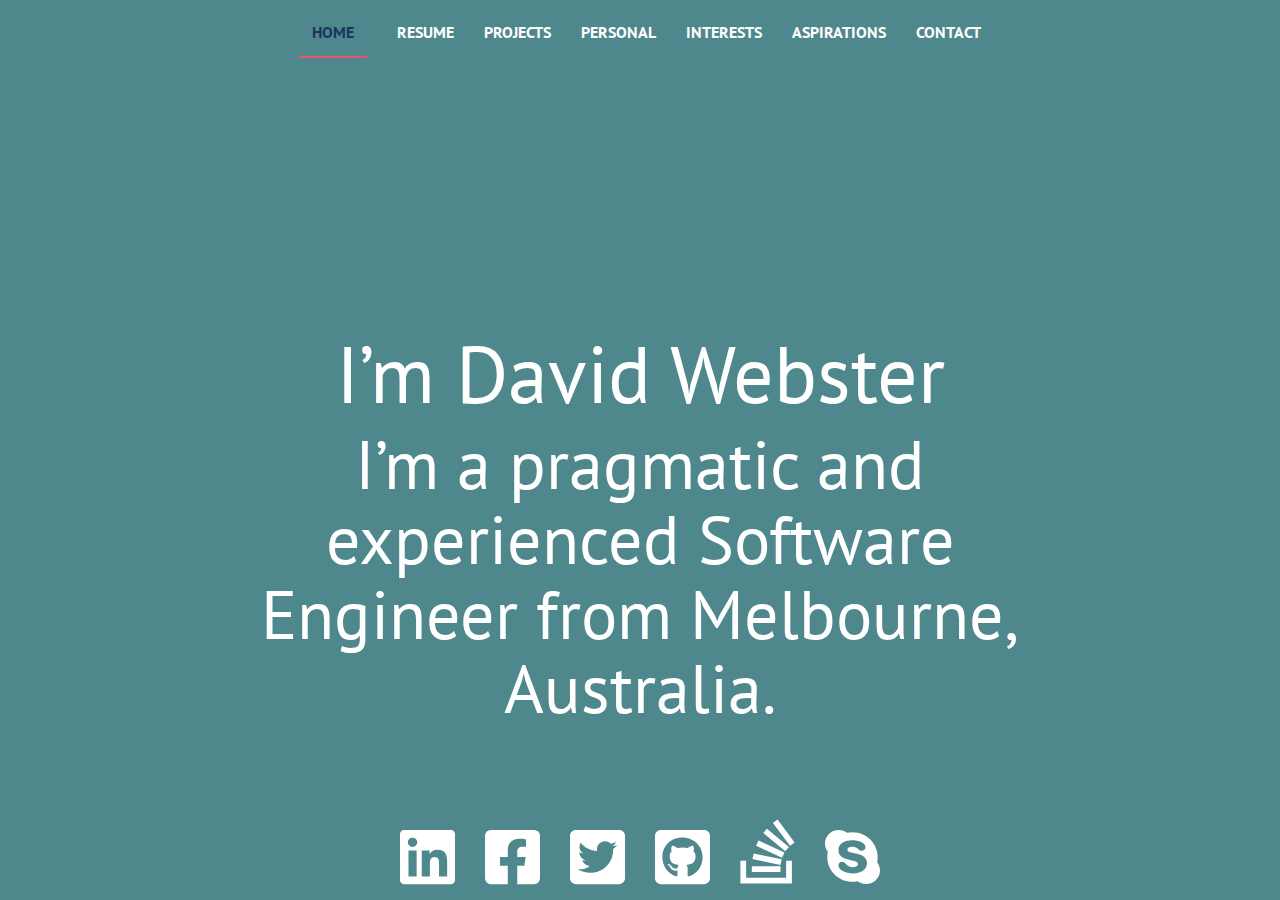
<file: index.html>
<!DOCTYPE html>
<html>
	<head>
		<script async src="https://www.googletagmanager.com/gtag/js?id=UA-12233647-6"></script>
		<script>
			window.dataLayer = window.dataLayer || [];
			function gtag(){dataLayer.push(arguments);}
			gtag('js', new Date());
			gtag('config', 'UA-12233647-6');
		</script>
		<meta name="viewport" content="width=device-width, initial-scale=1">
		<title>David Webster</title>
		<link href="https://fonts.googleapis.com/css?family=PT+Sans:400,700&display=swap" rel="stylesheet"> 
		<link href='styles.css' rel='stylesheet' type='text/css'>
	</head>
	<body class="home">
		<header>
			<h1><a href="/">Home</a></h1>
			<a href="/resume.html">Resume</a>
			<a href="/projects.html">Projects</a>
			<a href="/personal.html">Personal</a>
			<a href="/interests.html">Interests</a>
			<a href="/aspirations.html">Aspirations</a>
			<a href="/contact.html">Contact</a>
		</header>
		<main>
			<h1>I&rsquo;m David Webster</h1>
			<p>I&rsquo;m a pragmatic and experienced Software Engineer from Melbourne, Australia.</p>
		</main>
		<footer>
			<a href="https://www.linkedin.com/in/david-webster-a601bb1/" target="_blank"><img src="icons/linkedin.svg" alt="LinkedIn" title="LinkedIn"></a>
			<a href="https://www.facebook.com/davidwebster48" target="_blank"><img src="icons/facebook-square.svg" alt="Facebook" title="Facebook"></a>
			<a href="https://twitter.com/davidwebster48" target="_blank"><img src="icons/twitter-square.svg" alt="Twitter" title="Twitter"></a>
			<a href="https://github.com/davidwebster48" target="_blank"><img src="icons/github-square.svg" alt="GitHub" title="GitHub"></a>
			<a href="https://stackoverflow.com/users/602716/davidwebster48" target="_blank"><img src="icons/stack-overflow.svg" alt="Stack Overflow" title="Stack Overflow"></a>
			<a href="skype:davidwebster48?userinfo" target="_blank"><img src="icons/skype.svg" alt="Skype" title="Skype"></a>
		</footer>
	</body>
</html>
</file>
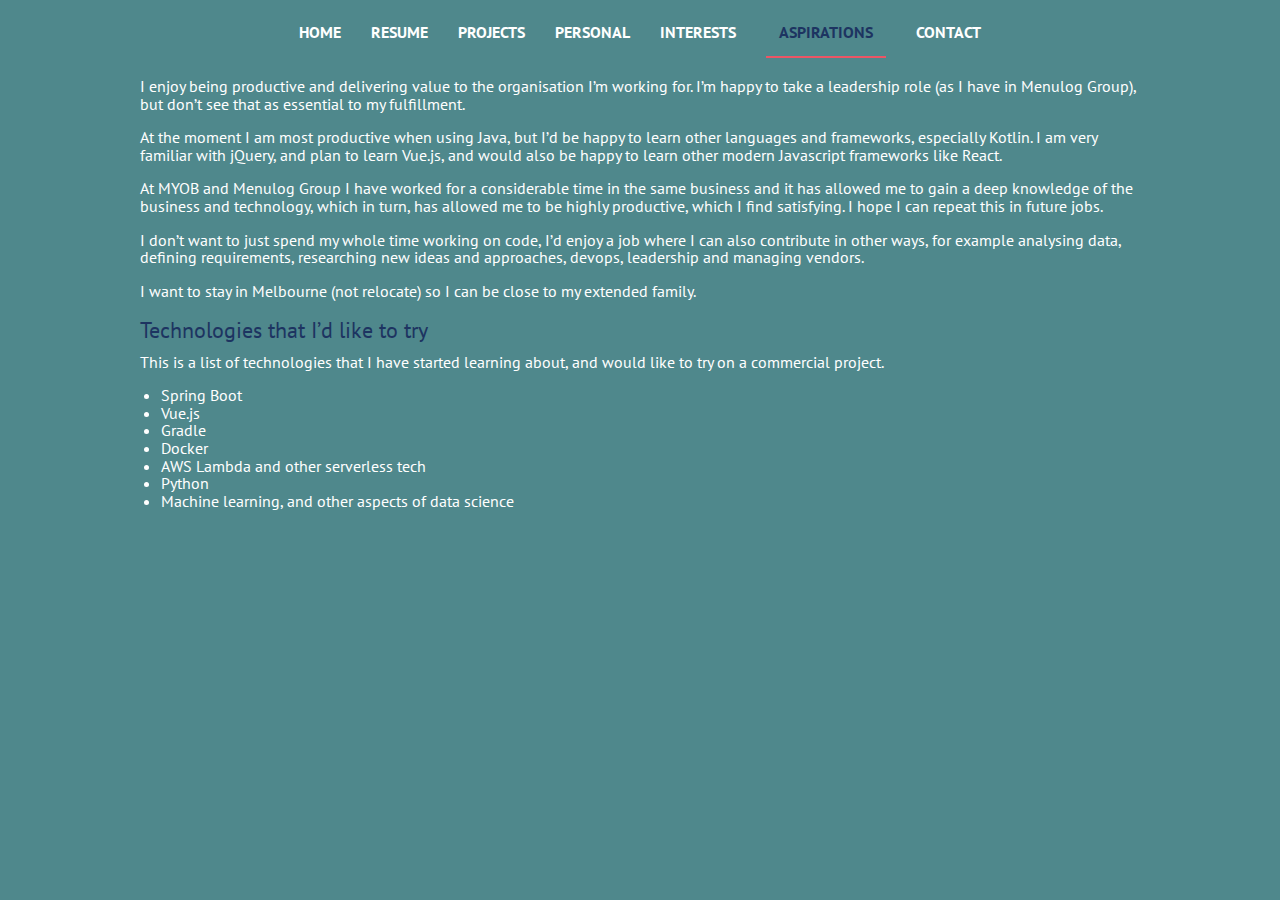
<file: aspirations.html>
<!DOCTYPE html>
<html>
	<head>
		<script async src="https://www.googletagmanager.com/gtag/js?id=UA-12233647-6"></script>
		<script>
			window.dataLayer = window.dataLayer || [];
			function gtag(){dataLayer.push(arguments);}
			gtag('js', new Date());
			gtag('config', 'UA-12233647-6');
		</script>
		<meta name="viewport" content="width=device-width, initial-scale=1">
		<title>David Webster - Aspirations</title>
		<link href="https://fonts.googleapis.com/css?family=PT+Sans:400,700&display=swap" rel="stylesheet"> 
		<link href='styles.css' rel='stylesheet' type='text/css'>
	</head>
	<body class="aspirations">
		<header>
			<a href="/">Home</a>
			<a href="/resume.html">Resume</a>
			<a href="/projects.html">Projects</a>
			<a href="/personal.html">Personal</a>
			<a href="/interests.html">Interests</a>
			<h1><a href="/aspirations.html">Aspirations</a></h1>
			<a href="/contact.html">Contact</a>
        </header>
        <section>
			<p>I enjoy being productive and delivering value to the organisation I&rsquo;m working for. I&rsquo;m happy to take a leadership role (as I have in Menulog Group), but don&rsquo;t see that as essential to my fulfillment.</p>
			<p>At the moment I am most productive when using Java, but I&rsquo;d be happy to learn other languages and frameworks, especially Kotlin. I am very familiar with jQuery, and plan to learn Vue.js, and would also be happy to learn other modern Javascript frameworks like React.</p>
			<p>At MYOB and Menulog Group I have worked for a considerable time in the same business and it has allowed me to gain a deep knowledge of the business and technology, which in turn, has allowed me to be highly productive, which I find satisfying. I hope I can repeat this in future jobs.</p>
			<p>I don&rsquo;t want to just spend my whole time working on code, I&rsquo;d enjoy a job where I can also contribute in other ways, for example analysing data, defining requirements, researching new ideas and approaches, devops, leadership and managing vendors.</p>
			<p>I want to stay in Melbourne (not relocate) so I can be close to my extended family.</p>
		</section>
		<section>
			<h2>Technologies that I&rsquo;d like to try</h2>
			<p>This is a list of technologies that I have started learning about, and would like to try on a commercial project.</p>
			<ul>
				<li>Spring Boot</li>
				<li>Vue.js</li>
				<li>Gradle</li>
				<li>Docker</li>
				<li>AWS Lambda and other serverless tech</li>
				<li>Python</li>
				<li>Machine learning, and other aspects of data science</li>
			</ul>
		</section>
    </body>
</html>
</file>
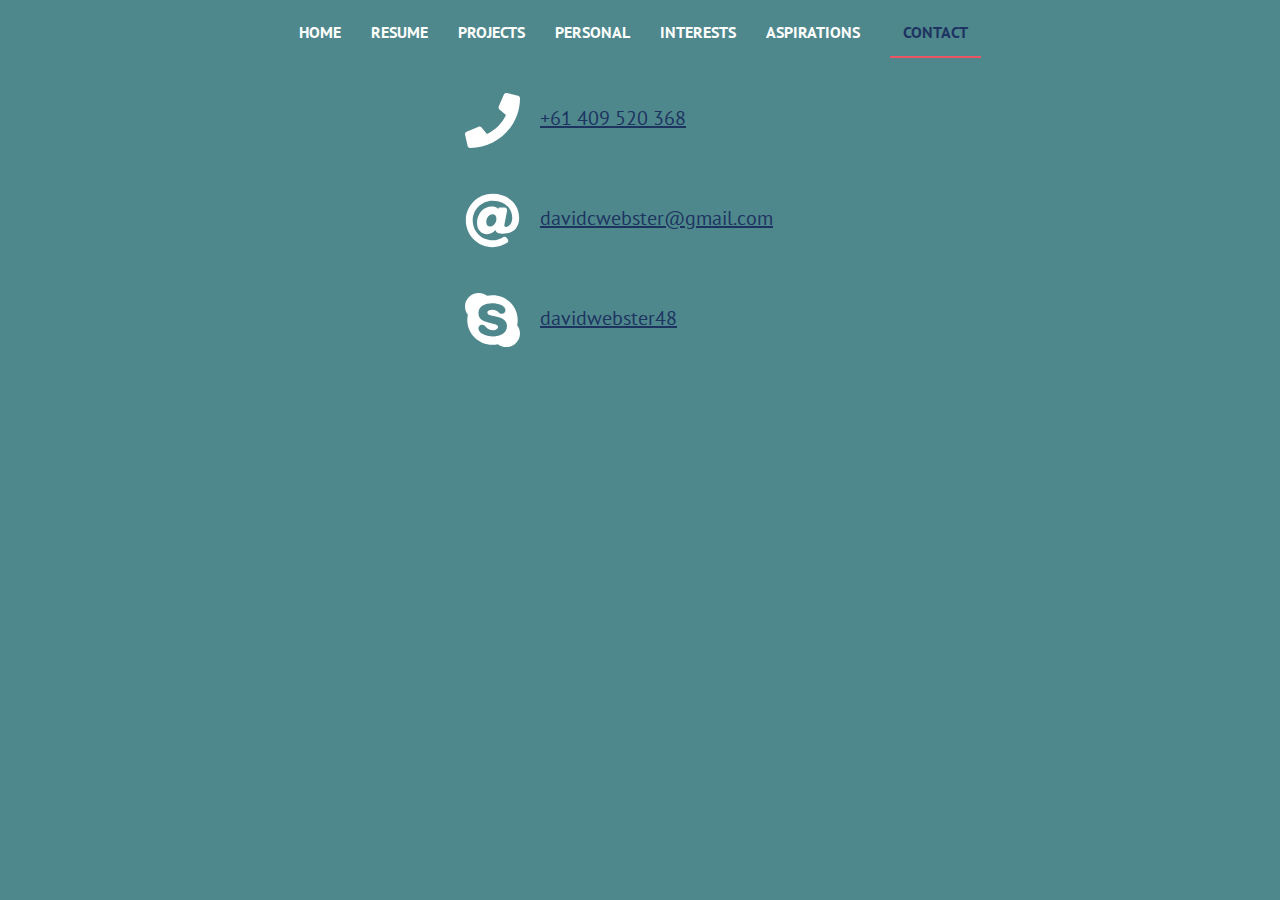
<file: contact.html>
<!DOCTYPE html>
<html>
	<head>
		<script async src="https://www.googletagmanager.com/gtag/js?id=UA-12233647-6"></script>
		<script>
			window.dataLayer = window.dataLayer || [];
			function gtag(){dataLayer.push(arguments);}
			gtag('js', new Date());
			gtag('config', 'UA-12233647-6');
		</script>
		<meta name="viewport" content="width=device-width, initial-scale=1">
		<title>David Webster - Contact</title>
		<link href="https://fonts.googleapis.com/css?family=PT+Sans:400,700&display=swap" rel="stylesheet"> 
		<link href='styles.css' rel='stylesheet' type='text/css'>
	</head>
	<body class="contact">
		<header>
			<a href="/">Home</a>
			<a href="/resume.html">Resume</a>
			<a href="/projects.html">Projects</a>
			<a href="/personal.html">Personal</a>
			<a href="/interests.html">Interests</a>
			<a href="/aspirations.html">Aspirations</a>
			<h1><a href="/contact.html">Contact</a></h1>
        </header>
        <section>
			<p><img src="icons/phone.svg" alt="Phone" /> <a href="tel:+61409520368">+61 409 520 368</a></p>
			<p><img src="icons/at.svg" alt="Email" /> <a href="mailto:davidcwebster@gmail.com">davidcwebster@gmail.com</a></p>
			<p><img src="icons/skype.svg" alt="Skype" /> <a href="skype:davidwebster48?call">davidwebster48</a></p>
        </section>
    </body>
</html>
</file>
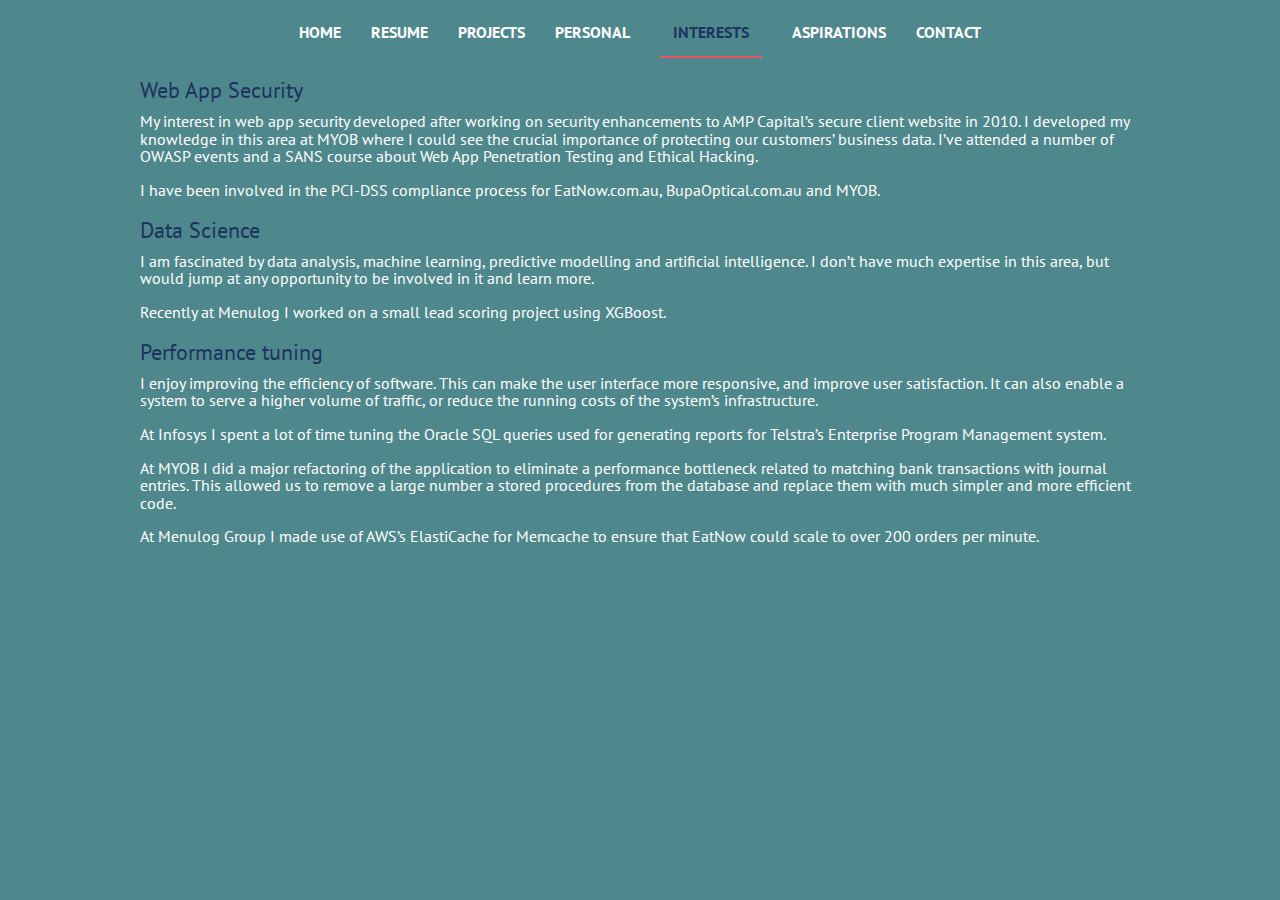
<file: interests.html>
<!DOCTYPE html>
<html>
	<head>
		<script async src="https://www.googletagmanager.com/gtag/js?id=UA-12233647-6"></script>
		<script>
			window.dataLayer = window.dataLayer || [];
			function gtag(){dataLayer.push(arguments);}
			gtag('js', new Date());
			gtag('config', 'UA-12233647-6');
		</script>
		<meta name="viewport" content="width=device-width, initial-scale=1">
		<title>David Webster - Interests</title>
		<link href="https://fonts.googleapis.com/css?family=PT+Sans:400,700&display=swap" rel="stylesheet"> 
		<link href='styles.css' rel='stylesheet' type='text/css'>
	</head>
	<body class="interests">
		<header>
			<a href="/">Home</a>
			<a href="/resume.html">Resume</a>
			<a href="/projects.html">Projects</a>
			<a href="/personal.html">Personal</a>
			<h1><a href="/interests.html">Interests</a></h1>
			<a href="/aspirations.html">Aspirations</a>
			<a href="/contact.html">Contact</a>
        </header>
        <section>
            <h2>Web App Security</h2>
            <p>My interest in web app security developed after working on security enhancements to AMP Capital&rsquo;s secure client website in 2010. I developed my knowledge in this area at MYOB where I could see the crucial importance of protecting our customers&rsquo; business data. I&rsquo;ve attended a number of OWASP events and a SANS course about Web App Penetration Testing and Ethical Hacking.</p>
            <p>I have been involved in the PCI-DSS compliance process for EatNow.com.au, BupaOptical.com.au and MYOB.</p>
        </section>
        <section>
            <h2>Data Science</h2>
            <p>I am fascinated by data analysis, machine learning, predictive modelling and artificial intelligence. I don&rsquo;t have much expertise in this area, but would jump at any opportunity to be involved in it and learn more.</p>
            <p>Recently at Menulog I worked on a small lead scoring project using XGBoost.</p>
        </section>
        <section>
            <h2>Performance tuning</h2>
			<p>I enjoy improving the efficiency of software. This can make the user interface more responsive, and improve user satisfaction. It can also enable a system to serve a higher volume of traffic, or reduce the running costs of the system&rsquo;s infrastructure.</p>
			<p>At Infosys I spent a lot of time tuning the Oracle SQL queries used for generating reports for Telstra&rsquo;s Enterprise Program Management system.</p>
			<p>At MYOB I did a major refactoring of the application to eliminate a performance bottleneck related to matching bank transactions with journal entries. This allowed us to remove a large number a stored procedures from the database and replace them with much simpler and more efficient code.</p>
			<p>At Menulog Group I made use of AWS&rsquo;s ElastiCache for Memcache to ensure that EatNow could scale to over 200 orders per minute.</p>
        </section>
    </body>
</html>
</file>
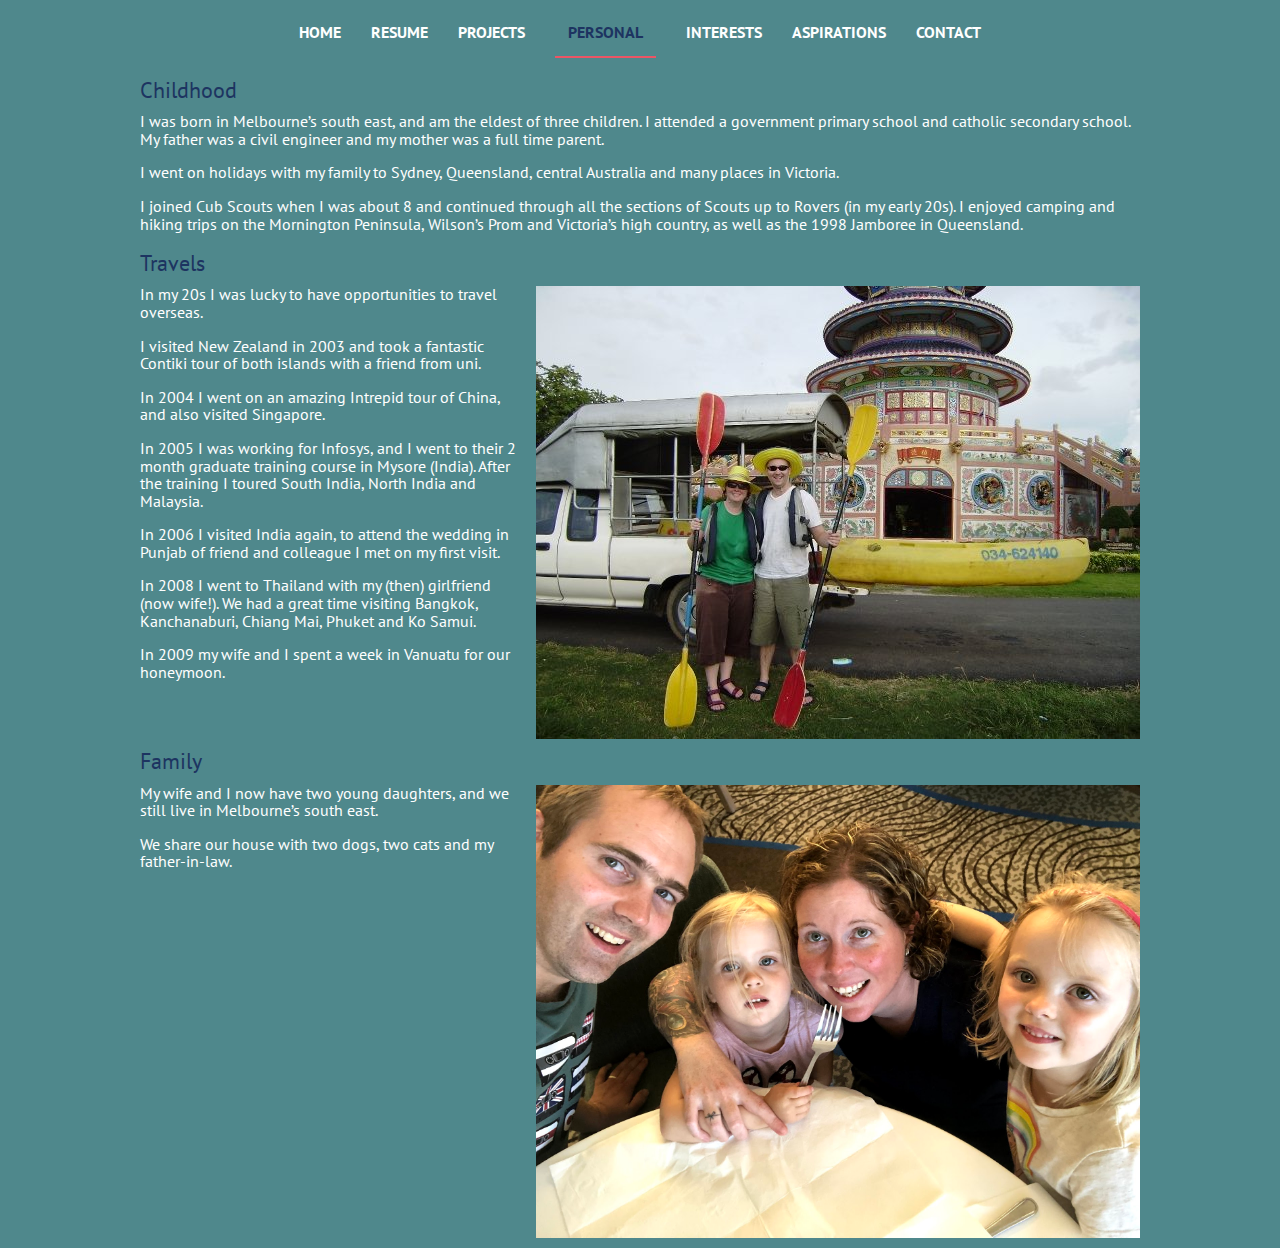
<file: personal.html>
<!DOCTYPE html>
<html>
	<head>
		<script async src="https://www.googletagmanager.com/gtag/js?id=UA-12233647-6"></script>
		<script>
			window.dataLayer = window.dataLayer || [];
			function gtag(){dataLayer.push(arguments);}
			gtag('js', new Date());
			gtag('config', 'UA-12233647-6');
		</script>
		<meta name="viewport" content="width=device-width, initial-scale=1">
		<title>David Webster - Personal</title>
		<link href="https://fonts.googleapis.com/css?family=PT+Sans:400,700&display=swap" rel="stylesheet"> 
		<link href='styles.css' rel='stylesheet' type='text/css'>
	</head>
	<body class="personal">
		<header>
			<a href="/">Home</a>
			<a href="/resume.html">Resume</a>
			<a href="/projects.html">Projects</a>
			<h1><a href="/personal.html">Personal</a></h1>
			<a href="/interests.html">Interests</a>
			<a href="/aspirations.html">Aspirations</a>
			<a href="/contact.html">Contact</a>
        </header>
        <section>
            <h2>Childhood</h2>
			<p>I was born in Melbourne&rsquo;s south east, and am the eldest of three children. I attended a government primary school and catholic secondary school. My father was a civil engineer and my mother was a full time parent.</p>
			<p>I went on holidays with my family to Sydney, Queensland, central Australia and many places in Victoria.</p>
			<p>I joined Cub Scouts when I was about 8 and continued through all the sections of Scouts up to Rovers (in my early 20s). I enjoyed camping and hiking trips on the Mornington Peninsula, Wilson&rsquo;s Prom and Victoria&rsquo;s high country, as well as the 1998 Jamboree in Queensland.</p>
        </section>
        <section>
			<h2>Travels</h2>
			<img src="img/thailand.jpg" alt="Thailand" />
			<p>In my 20s I was lucky to have opportunities to travel overseas.</p>
			<p>I visited New Zealand in 2003 and took a fantastic Contiki tour of both islands with a friend from uni.</p>
			<p>In 2004 I went on an amazing Intrepid tour of China, and also visited Singapore.</p>
			<p>In 2005 I was working for Infosys, and I went to their 2 month graduate training course in Mysore (India). After the training I toured South India, North India and Malaysia.</p>
			<p>In 2006 I visited India again, to attend the wedding in Punjab of friend and colleague I met on my first visit.</p>
			<p>In 2008 I went to Thailand with my (then) girlfriend (now wife!). We had a great time visiting Bangkok, Kanchanaburi, Chiang Mai, Phuket and Ko Samui.</p>
			<p>In 2009 my wife and I spent a week in Vanuatu for our honeymoon.</p>
        </section>
        <section>
			<h2>Family</h2>
			<img src="img/family.jpg" alt="Family" />
            <p>My wife and I now have two young daughters, and we still live in Melbourne&rsquo;s south east.</p>
			<p>We share our house with two dogs, two cats and my father-in-law.</p>
        </section>
    </body>
</html>
</file>
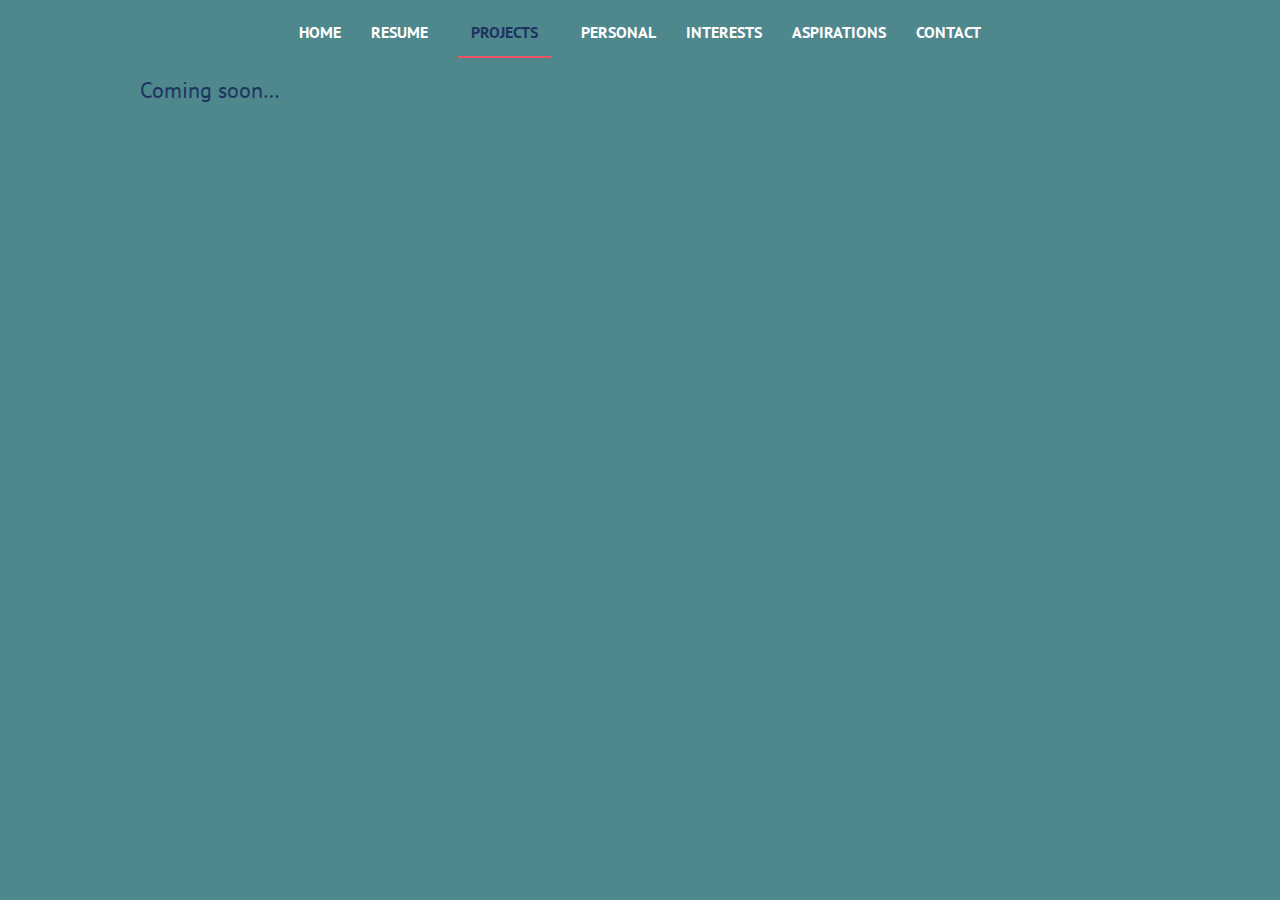
<file: projects.html>
<!DOCTYPE html>
<html>
	<head>
		<script async src="https://www.googletagmanager.com/gtag/js?id=UA-12233647-6"></script>
		<script>
			window.dataLayer = window.dataLayer || [];
			function gtag(){dataLayer.push(arguments);}
			gtag('js', new Date());
			gtag('config', 'UA-12233647-6');
		</script>
		<meta name="viewport" content="width=device-width, initial-scale=1">
		<title>David Webster - Projects</title>
		<link href="https://fonts.googleapis.com/css?family=PT+Sans:400,700&display=swap" rel="stylesheet"> 
		<link href='styles.css' rel='stylesheet' type='text/css'>
	</head>
	<body class="projects">
		<header>
			<a href="/">Home</a>
			<a href="/resume.html">Resume</a>
			<h1><a href="/projects.html">Projects</a></h1>
			<a href="/personal.html">Personal</a>
			<a href="/interests.html">Interests</a>
			<a href="/aspirations.html">Aspirations</a>
			<a href="/contact.html">Contact</a>
        </header>
        <section>
            <h2>Coming soon&hellip;</h2>
        </section>
    </body>
</html>
</file>
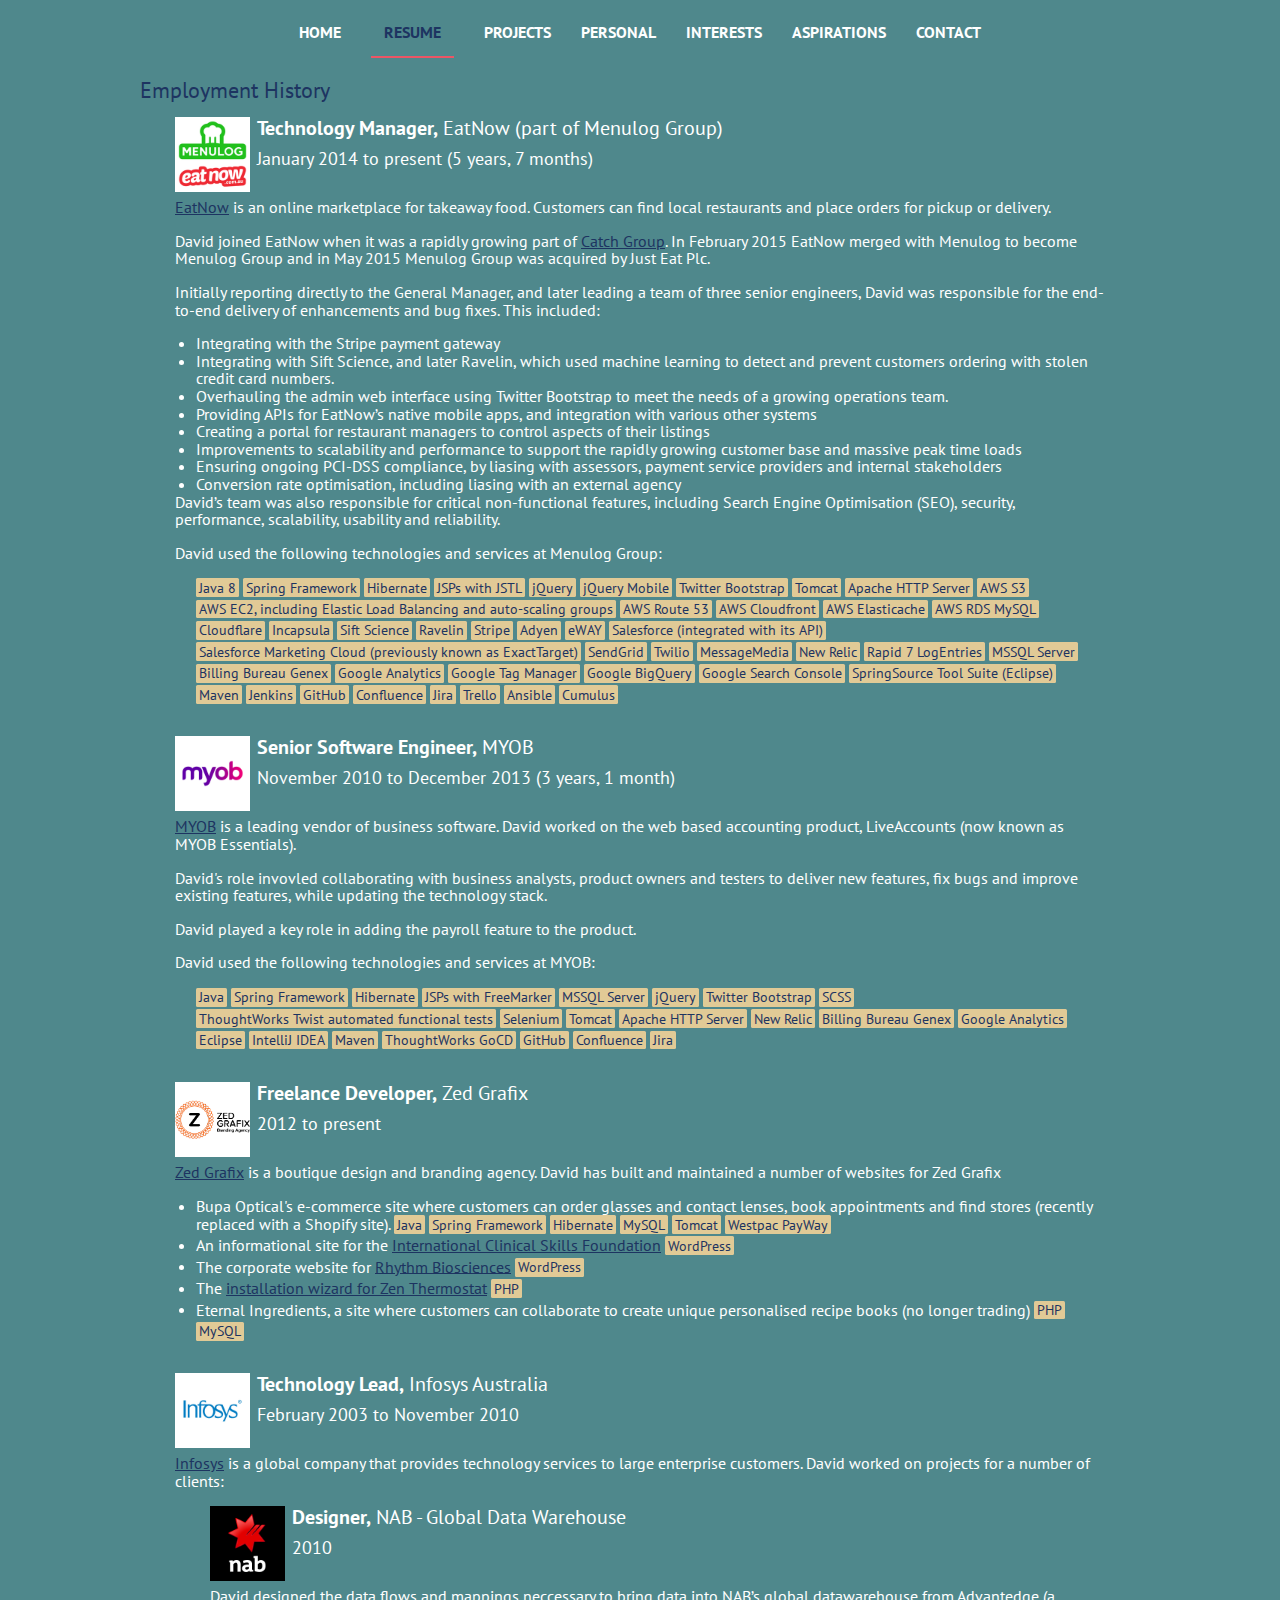
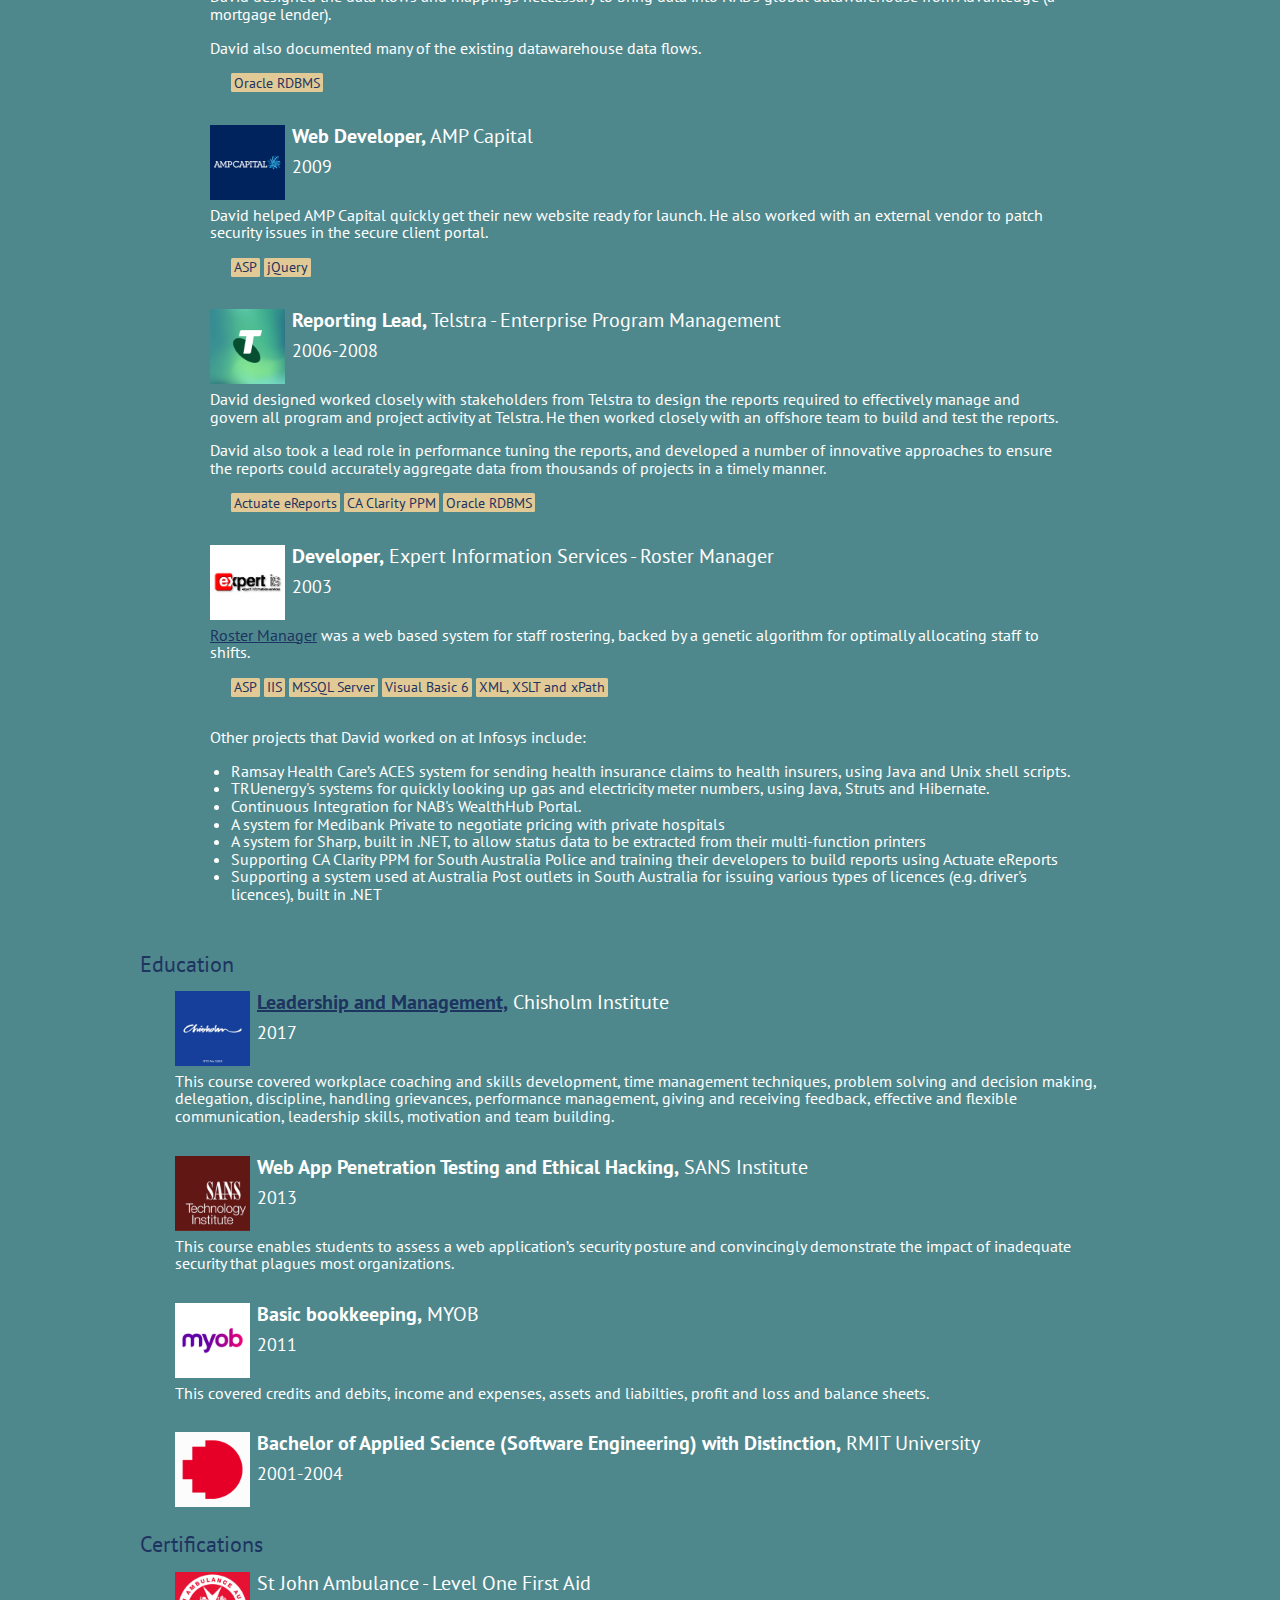
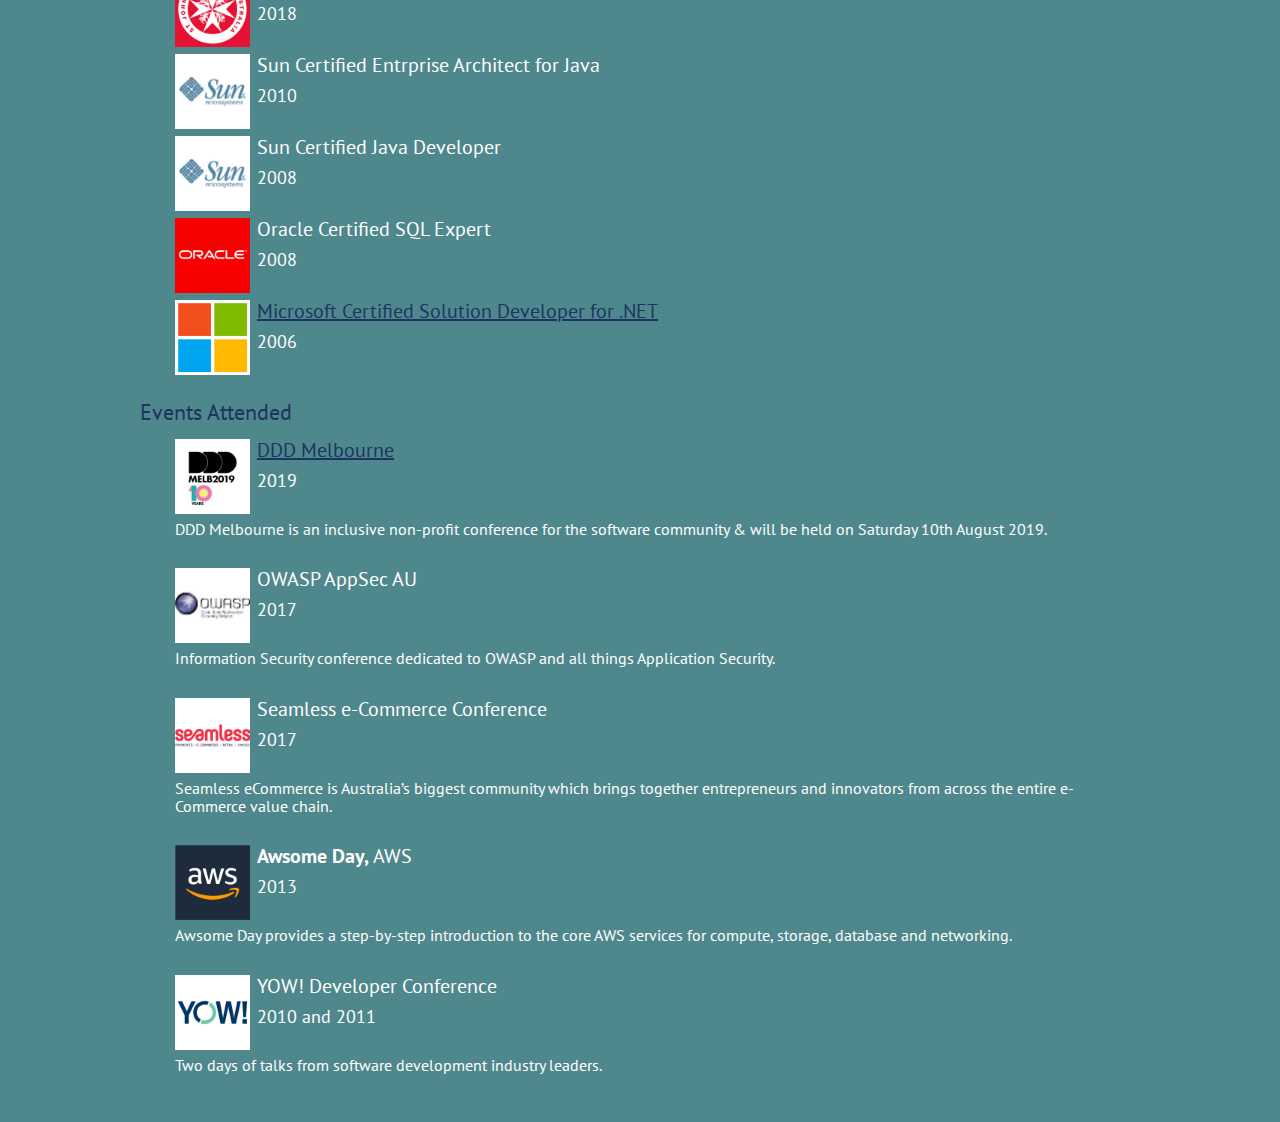
<file: resume.html>
<!DOCTYPE html>
<html>
	<head>
		<script async src="https://www.googletagmanager.com/gtag/js?id=UA-12233647-6"></script>
		<script>
			window.dataLayer = window.dataLayer || [];
			function gtag(){dataLayer.push(arguments);}
			gtag('js', new Date());
			gtag('config', 'UA-12233647-6');
		</script>
		<meta name="viewport" content="width=device-width, initial-scale=1">
		<title>David Webster - Resume</title>
		<link href="https://fonts.googleapis.com/css?family=PT+Sans:400,700&display=swap" rel="stylesheet"> 
		<link href='styles.css' rel='stylesheet' type='text/css'>
	</head>
	<body class="resume">
		<header>
			<a href="/">Home</a>
			<h1><a href="/resume.html">Resume</a></h1>
			<a href="/projects.html">Projects</a>
			<a href="/personal.html">Personal</a>
			<a href="/interests.html">Interests</a>
			<a href="/aspirations.html">Aspirations</a>
			<a href="/contact.html">Contact</a>
        </header>
		<section class="clearfix">
            <h2>Employment History</h2>
            <div class="item">
                <img src="icons/menulog-group.png" alt="Menulog Group"/>
                <h3><strong>Technology Manager,</strong> EatNow (part of Menulog Group)</h3>
                <h4>January 2014 to present (5 years, 7 months)</h4>
                <p><a href="https://www.eatnow.com.au" target="_blank">EatNow</a> is an online marketplace for takeaway food. Customers can find local restaurants and place orders for pickup or delivery.</p>
                <p>David joined EatNow when it was a rapidly growing part of <a href="https://www.catch.com.au/about-us">Catch Group</a>. In February 2015 EatNow merged with Menulog to become Menulog Group and in May 2015 Menulog Group was acquired by Just Eat Plc.</p>
                <p>Initially reporting directly to the General Manager, and later leading a team of three senior engineers, David was responsible for the end-to-end delivery of enhancements and bug fixes. This included:</p>
                <ul>
                    <li>Integrating with the Stripe payment gateway</li>
                    <li>Integrating with Sift Science, and later Ravelin, which used machine learning to detect and prevent customers ordering with stolen credit card numbers.</li>
                    <li>Overhauling the admin web interface using Twitter Bootstrap to meet the needs of a growing operations team.</li>
                    <li>Providing APIs for EatNow&rsquo;s native mobile apps, and integration with various other systems</li>
                    <li>Creating a portal for restaurant managers to control aspects of their listings</li>
                    <li>Improvements to scalability and performance to support the rapidly growing customer base and massive peak time loads</li>
                    <li>Ensuring ongoing PCI-DSS compliance, by liasing with assessors, payment service providers and internal stakeholders</li>
                    <li>Conversion rate optimisation, including liasing with an external agency</li>
                </ul>
                <p>David&rsquo;s team was also responsible for critical non-functional features, including Search Engine Optimisation (SEO), security, performance, scalability, usability and reliability.</p>
                <p>David used the following technologies and services at Menulog Group:</p>
                <ul class="compact">
                    <li>Java 8</li>
                    <li>Spring Framework</li>
                    <li>Hibernate</li>
                    <li>JSPs with JSTL</li>
                    <li>jQuery</li>
                    <li>jQuery Mobile</li>
                    <li>Twitter Bootstrap</li>
                    <li>Tomcat</li>
                    <li>Apache HTTP Server</li>
                    <li>AWS S3</li>
                    <li>AWS EC2, including Elastic Load Balancing and auto-scaling groups</li>
                    <li>AWS Route 53</li>
                    <li>AWS Cloudfront</li>
                    <li>AWS Elasticache</li>
                    <li>AWS RDS MySQL</li>
                    <li>Cloudflare</li>
                    <li>Incapsula</li>
                    <li>Sift Science</li>
                    <li>Ravelin</li>
                    <li>Stripe</li>
                    <li>Adyen</li>
                    <li>eWAY</li>
                    <li>Salesforce (integrated with its API)</li>
                    <li>Salesforce Marketing Cloud (previously known as ExactTarget)</li>
                    <li>SendGrid</li>
                    <li>Twilio</li>
                    <li>MessageMedia</li>
                    <li>New Relic</li>
                    <li>Rapid 7 LogEntries</li>
                    <li>MSSQL Server</li>
                    <li>Billing Bureau Genex</li>
                    <li>Google Analytics</li>
                    <li>Google Tag Manager</li>
                    <li>Google BigQuery</li>
                    <li>Google Search Console</li>
                    <li>SpringSource Tool Suite (Eclipse)</li>
                    <li>Maven</li>
                    <li>Jenkins</li>
                    <li>GitHub</li>
                    <li>Confluence</li>
                    <li>Jira</li>
                    <li>Trello</li>
                    <li>Ansible</li>
                    <li>Cumulus</li>
                </ul>
            </div>
            <div class="item">
                <img src="icons/myob.png" alt="MYOB" />
                <h3><strong>Senior Software Engineer,</strong> MYOB</h3>
                <h4>November 2010 to December 2013 (3 years, 1 month)</h4>
                <p><a href="https://www.myob.com/au" target="_blank">MYOB</a> is a leading vendor of business software. David worked on the web based accounting product, LiveAccounts (now known as MYOB Essentials).</p>
                <p>David's role invovled collaborating with business analysts, product owners and testers to deliver new features, fix bugs and improve existing features, while updating the technology stack.</p>
                <p>David played a key role in adding the payroll feature to the product.</p>
                <p>David used the following technologies and services at MYOB:</p>
                <ul class="compact">
                    <li>Java</li>
                    <li>Spring Framework</li>
                    <li>Hibernate</li>
                    <li>JSPs with FreeMarker</li>
                    <li>MSSQL Server</li>
                    <li>jQuery</li>
                    <li>Twitter Bootstrap</li>
                    <li>SCSS</li>
                    <li>ThoughtWorks Twist automated functional tests</li>
                    <li>Selenium</li>
                    <li>Tomcat</li>
                    <li>Apache HTTP Server</li>
                    <li>New Relic</li>
                    <li>Billing Bureau Genex</li>
                    <li>Google Analytics</li>
                    <li>Eclipse</li>
                    <li>IntelliJ IDEA</li>
                    <li>Maven</li>
                    <li>ThoughtWorks GoCD</li>
                    <li>GitHub</li>
                    <li>Confluence</li>
                    <li>Jira</li>
                </ul>
            </div>
            <div class="item">
                <img src="icons/zed_square.png" alt="Zed Grafix" />
                <h3><strong>Freelance Developer,</strong> Zed Grafix</h3>
                <h4>2012 to present</h4>
                <p><a href="https://zedgrafix.com.au/" target="_blank">Zed Grafix</a> is a boutique design and branding agency. David has built and maintained a number of websites for Zed Grafix</p>
                <ul>
                    <li>Bupa Optical's e-commerce site where customers can order glasses and contact lenses, book appointments and find stores (recently replaced with a Shopify site).
                        <span class="tech">Java</span>
                        <span class="tech">Spring Framework</span>
                        <span class="tech">Hibernate</span>
                        <span class="tech">MySQL</span>
                        <span class="tech">Tomcat</span>
                        <span class="tech">Westpac PayWay</span>
                    </li>
                    <li>An informational site for the <a href="https://internationalclinicalskillsfoundation.org/" target="_blank">International Clinical Skills Foundation</a>
                        <span class="tech">WordPress</span>
                    </li>
                    <li>The corporate website for <a href="https://rhythmbio.com/" target="_blank">Rhythm Biosciences</a>
                        <span class="tech">WordPress</span>
                    </li>
                    <li>The <a href="https://zenecosystems.com/zenthermostat/install/" target="_blank">installation wizard for Zen Thermostat</a>
                        <span class="tech">PHP</span>
                    </li>
                    <li>Eternal Ingredients, a site where customers can collaborate to create unique personalised recipe books (no longer trading)
                            <span class="tech">PHP</span>
                            <span class="tech">MySQL</span>
                        </li>
                    </ul>
            </div>
            <div class="item">
                <img src="icons/infosys.jpg" alt="Infosys" />
                <h3><strong>Technology Lead,</strong> Infosys Australia</h3>
                <h4>February 2003 to November 2010</h4>
                <p><a href="https://www.infosys.com/" target="_blank">Infosys</a> is a global company that provides technology services to large enterprise customers. David worked on projects for a number of clients:</p>
                <div class="item">
                    <img src="icons/nab.png" alt="NAB" />
                    <h3><strong>Designer,</strong> NAB - Global Data Warehouse</h3>
                    <h4>2010</h4>
                    <p>David designed the data flows and mappings neccessary to bring data into NAB&rsquo;s global datawarehouse from Advantedge (a mortgage lender).</p>
                    <p>David also documented many of the existing datawarehouse data flows.</p>
                    <ul class="compact">
                        <li>Oracle RDBMS</li>
                    </ul>
                </div>
                <div class="item">
                    <img src="icons/amp.jpg" alt="AMP Capital" />
                    <h3><strong>Web Developer,</strong> AMP Capital</h3>
                    <h4>2009</h4>
                    <p>David helped AMP Capital quickly get their new website ready for launch. He also worked with an external vendor to patch security issues in the secure client portal.</p>
                    <ul class="compact">
                        <li>ASP</li>
                        <li>jQuery</li>
                    </ul>
                </div>
                <div class="item">
                    <img src="icons/telstra.jpg" alt="Telstra" />
                    <h3><strong>Reporting Lead,</strong> Telstra - Enterprise Program Management</h3>
                    <h4>2006-2008</h4>
                    <p>David designed worked closely with stakeholders from Telstra to design the reports required to effectively manage and govern all program and project activity at Telstra. He then worked closely with an offshore team to build and test the reports.</p>
                    <p>David also took a lead role in performance tuning the reports, and developed a number of innovative approaches to ensure the reports could accurately aggregate data from thousands of projects in a timely manner.</p>
                    <ul class="compact">
                        <li>Actuate eReports</li>
                        <li>CA Clarity PPM</li>
                        <li>Oracle RDBMS</li>
                    </ul>
                </div>
                <div class="item">
                    <img src="icons/expert_square.png" alt="Expert Information Services" />
                    <h3><strong>Developer,</strong> Expert Information Services - Roster Manager</h3>
                    <h4>2003</h4>
                    <p><a href="docs/RosterManager.pdf" target="_blank">Roster Manager</a> was a web based system for staff rostering, backed by a genetic algorithm for optimally allocating staff to shifts.</p>
                    <ul class="compact">
                        <li>ASP</li>
                        <li>IIS</li>
                        <li>MSSQL Server</li>
                        <li>Visual Basic 6</li>
                        <li>XML, XSLT and xPath</li>
                    </ul>
                </div>
                <div class="item">
                    <p>Other projects that David worked on at Infosys include:</p>
                    <ul>
                        <li>Ramsay Health Care&rsquo;s ACES system for sending health insurance claims to health insurers, using Java and Unix shell scripts.</li>
                        <li>TRUenergy's systems for quickly looking up gas and electricity meter numbers, using Java, Struts and Hibernate.</li>
                        <li>Continuous Integration for NAB's WealthHub Portal.</li>
                        <li>A system for Medibank Private to negotiate pricing with private hospitals</li>
                        <li>A system for Sharp, built in .NET, to allow status data to be extracted from their multi-function printers</li>
                        <li>Supporting CA Clarity PPM for South Australia Police and training their developers to build reports using Actuate eReports</li>
                        <li>Supporting a system used at Australia Post outlets in South Australia for issuing various types of licences (e.g. driver's licences), built in .NET</li>
                    </ul>
                </div>
            </div>
        </section>
        <section class="clearfix">
            <h2>Education</h2>
            <div class="item">
                <img src="icons/chisholm.png" alt="Chisholm Institue" />
                <h3><a href="docs/ChisholmCertificate.pdf" target="_blank"><strong>Leadership and Management,</strong></a> Chisholm Institute</h3>
                <h4>2017</h4>
                <p>This course covered workplace coaching and skills development, time management techniques, problem solving and decision making, delegation, discipline, handling grievances, performance management, giving and receiving feedback, effective and flexible communication, leadership skills, motivation and team building.</p>
            </div>
            <div class="item">
                <img src="icons/sans.png" alt="SANS Institute" />
                <h3><strong>Web App Penetration Testing and Ethical Hacking,</strong> SANS Institute</h3>
                <h4>2013</h4>
                <p>This course enables students to assess a web application&rsquo;s security posture and convincingly demonstrate the impact of inadequate security that plagues most organizations.</p>
            </div>
            <div class="item">
                <img src="icons/myob.png" alt="MYOB" />
                <h3><strong>Basic bookkeeping,</strong> MYOB</h3>
                <h4>2011</h4>
                <p>This covered credits and debits, income and expenses, assets and liabilties, profit and loss and balance sheets.</p>
            </div>
            <div class="item">
                <img src="icons/rmit.png" alt="RMIT University" />
                <h3><strong>Bachelor of Applied Science (Software Engineering) with Distinction,</strong> RMIT University</h3>
                <h4>2001-2004</h4>
            </div>
        </section>
        <section class="clearfix">
            <h2>Certifications</h2>
            <div class="item">
                <img src="icons/stjohn.png" alt="St John Ambulance" />
                <h3>St John Ambulance - Level One First Aid</h3>
                <h4>2018</h4>
            </div>
            <div class="item">
                <img src="icons/sun.png" alt="Sun Microsystems" />
                <h3>Sun Certified Entrprise Architect for Java</h3>
                <h4>2010</h4>
            </div>
            <div class="item">
                <img src="icons/sun.png" alt="Sun Microsystems" />
                <h3>Sun Certified Java Developer</h3>
                <h4>2008</h4>
            </div>
            <div class="item">
                <img src="icons/oracle.png" alt="Oracle" />
                <h3>Oracle Certified SQL Expert</h3>
                <h4>2008</h4>
            </div>
            <div class="item">
                <img src="icons/ms.png" alt="Microsoft" />
                <h3><a href="docs/Microsoft_Certified_Solution_Developer.pdf" target="_blank">Microsoft Certified Solution Developer for .NET</a></h3>
                <h4>2006</h4>
            </div>
        </section>
        <section class="clearfix">
            <h2>Events Attended</h2>
            <div class="item">
                <img src="icons/ddd.jpg" alt="DDD Conference" />
                <h3><a href="https://dddmelbourne.com/" target="_blank">DDD Melbourne</a></h3>
                <h4>2019</h4>
                <p>DDD Melbourne is an inclusive non-profit conference for the software community &amp; will be held on Saturday 10th August 2019.</p>
            </div>
            <div class="item">
                <img src="icons/owasp.jpg" alt="OWASP" />
                <h3>OWASP AppSec AU</h3>
                <h4>2017</h4>
                <p>Information Security conference dedicated to OWASP and all things Application Security.</p>
            </div>
            <div class="item">
                <img src="icons/seamless.gif" alt="Seamless" />
                <h3>Seamless e-Commerce Conference</h3>
                <h4>2017</h4>
                <p>Seamless eCommerce is Australia&rsquo;s biggest community which brings together entrepreneurs and innovators from across the entire e-Commerce value chain.</p>
            </div>
            <div class="item">
                <img src="icons/aws.png" alt="AWS" />
                <h3><strong>Awsome Day,</strong> AWS</h3>
                <h4>2013</h4>
                <p>Awsome Day provides a step-by-step introduction to the core AWS services for compute, storage, database and networking. </p>
            </div>
            <div class="item">
                <img src="icons/yow.png" alt="YOW!" />
                <h3>YOW! Developer Conference</h3>
                <h4>2010 and 2011</h4>
                <p>Two days of talks from software development industry leaders.</p>
            </div>
        </section>
    </body>
</html>
</file>
<file: styles.css>
/* http://meyerweb.com/eric/tools/css/reset/ 
   v2.0 | 20110126
   License: none (public domain)
*/

html, body, div, span, applet, object, iframe,
h1, h2, h3, h4, h5, h6, p, blockquote, pre,
a, abbr, acronym, address, big, cite, code,
del, dfn, em, img, ins, kbd, q, s, samp,
small, strike, strong, sub, sup, tt, var,
b, u, i, center,
dl, dt, dd, ol, ul, li,
fieldset, form, label, legend,
table, caption, tbody, tfoot, thead, tr, th, td,
article, aside, canvas, details, embed, 
figure, figcaption, footer, header, hgroup, 
menu, nav, output, ruby, section, summary,
time, mark, audio, video {
	margin: 0;
	padding: 0;
	border: 0;
	font-size: 100%;
	font: inherit;
	vertical-align: baseline;
	font-family: 'PT Sans', sans-serif;
}
/* HTML5 display-role reset for older browsers */
article, aside, details, figcaption, figure, 
footer, header, hgroup, menu, nav, section {
	display: block;
}
body {
	line-height: 1.1;
}
ol, ul {
	list-style: none;
}
blockquote, q {
	quotes: none;
}
blockquote:before, blockquote:after,
q:before, q:after {
	content: '';
	content: none;
}
table {
	border-collapse: collapse;
	border-spacing: 0;
}

/* END OF RESET */
body {
	background: #4F888C;
	padding-top: 60px;
}

a, a:visited {
	color: #1d3461;
}

/* header */
header, footer {
	margin: 0 auto;
	position: fixed;
	width: 100vw;
	text-align: center;
	background: #4F888C;
}
header {
	top: 0;
}
header a, header h1, header a:visited {
	display: inline-block;
	text-transform: uppercase;
    padding: 8px 13px;
    line-height: 32px;
    text-decoration: none;
    text-align: center;
    color: #fff;
    font-weight: 700;
    -webkit-transition: color .2s ease-in-out;
    -moz-transition: color .2s ease-in-out;
    -o-transition: color .2s ease-in-out;
    -ms-transition: color .2s ease-in-out;
    transition: color .2s ease-in-out;
}
header a:hover, header a:active, header h1 a {
	color: #1d3461;
	border-bottom: 2px solid #ed5565;
}

/* Main */
.home main {
	padding-top: 30vh;
	font-size: 6.6666666666667vw;
	color: white;
	text-align: center;
	max-width: 800px;
	margin: 0 auto;
}
.home main p {
	margin: 1vh;
	font-size: 85%;
}

@media screen and (min-width: 1200px) {
	.home main {
		font-size: 80px;
	}
}

h2 {
	font-size: 22px;
	margin-bottom: 0.5em;
	color: #1d3461;
}
h3 {
	font-size: 20px;
	margin-bottom: 0.5em;
}
h4 {
	font-size: 18px;
	margin-bottom: 0.5em;
}
strong {
	font-weight: bold;
}

section {
	max-width: 1000px;
	margin: 18px auto;
	color: white;
	clear: both;
	padding-left: 10px;
    padding-right: 10px;
}

.resume section img {
	float: left;
	width: 75px;
	margin-right: 7px;
	margin-bottom: 7px;
	background: white;
}
.resume section p, .resume section ul {
	clear: both;
}
.resume section ul,
.aspirations ul {
	padding-left: 21px;
}
.resume section li,
.aspirations li {
	list-style-type: disc;
}

.resume .compact li, .tech {
	list-style-type: none;
	display: inline-block;
	padding: 1.5px 3px;
	border-radius: 1.5px;
	background-color: #e1ca96;
	margin-bottom: 2.5px;
	font-size: 90%;
	color: #1d3461;
}

.item {
	margin: 15px 0 30px;
	padding: 0 35px;
	clear: both;
}

/* Footer */
footer {
	bottom: 0;
}
footer a, footer a:visited {
	display: inline-block;
    padding: 8px 13px;
    text-decoration: none;
    text-align: center;
    -webkit-transition: color .2s ease-in-out;
    -moz-transition: color .2s ease-in-out;
    -o-transition: color .2s ease-in-out;
    -ms-transition: color .2s ease-in-out;
    transition: color .2s ease-in-out;
}
footer a:hover, footer a:active {
	color: #ed5565;
}
footer img {
	width: 55px;
	filter: invert(100%);
}

.clearfix:after {
	content: "";
	display: table;
	clear: both;
}

.personal img {
	float: right;
	width: 604px;
	max-width: calc(100vw - 20px);
	margin: 0 0 10px 10px;
}

.contact p {
	line-height: 80px;
	font-size: 20px;
}
.contact img {
	width: 55px;
	vertical-align: middle;
	margin-right: 15px;
	filter: invert(100%);
}

.contact section {
	max-width: 350px;
}

p {
	margin-bottom: 1em;
}
</file>
